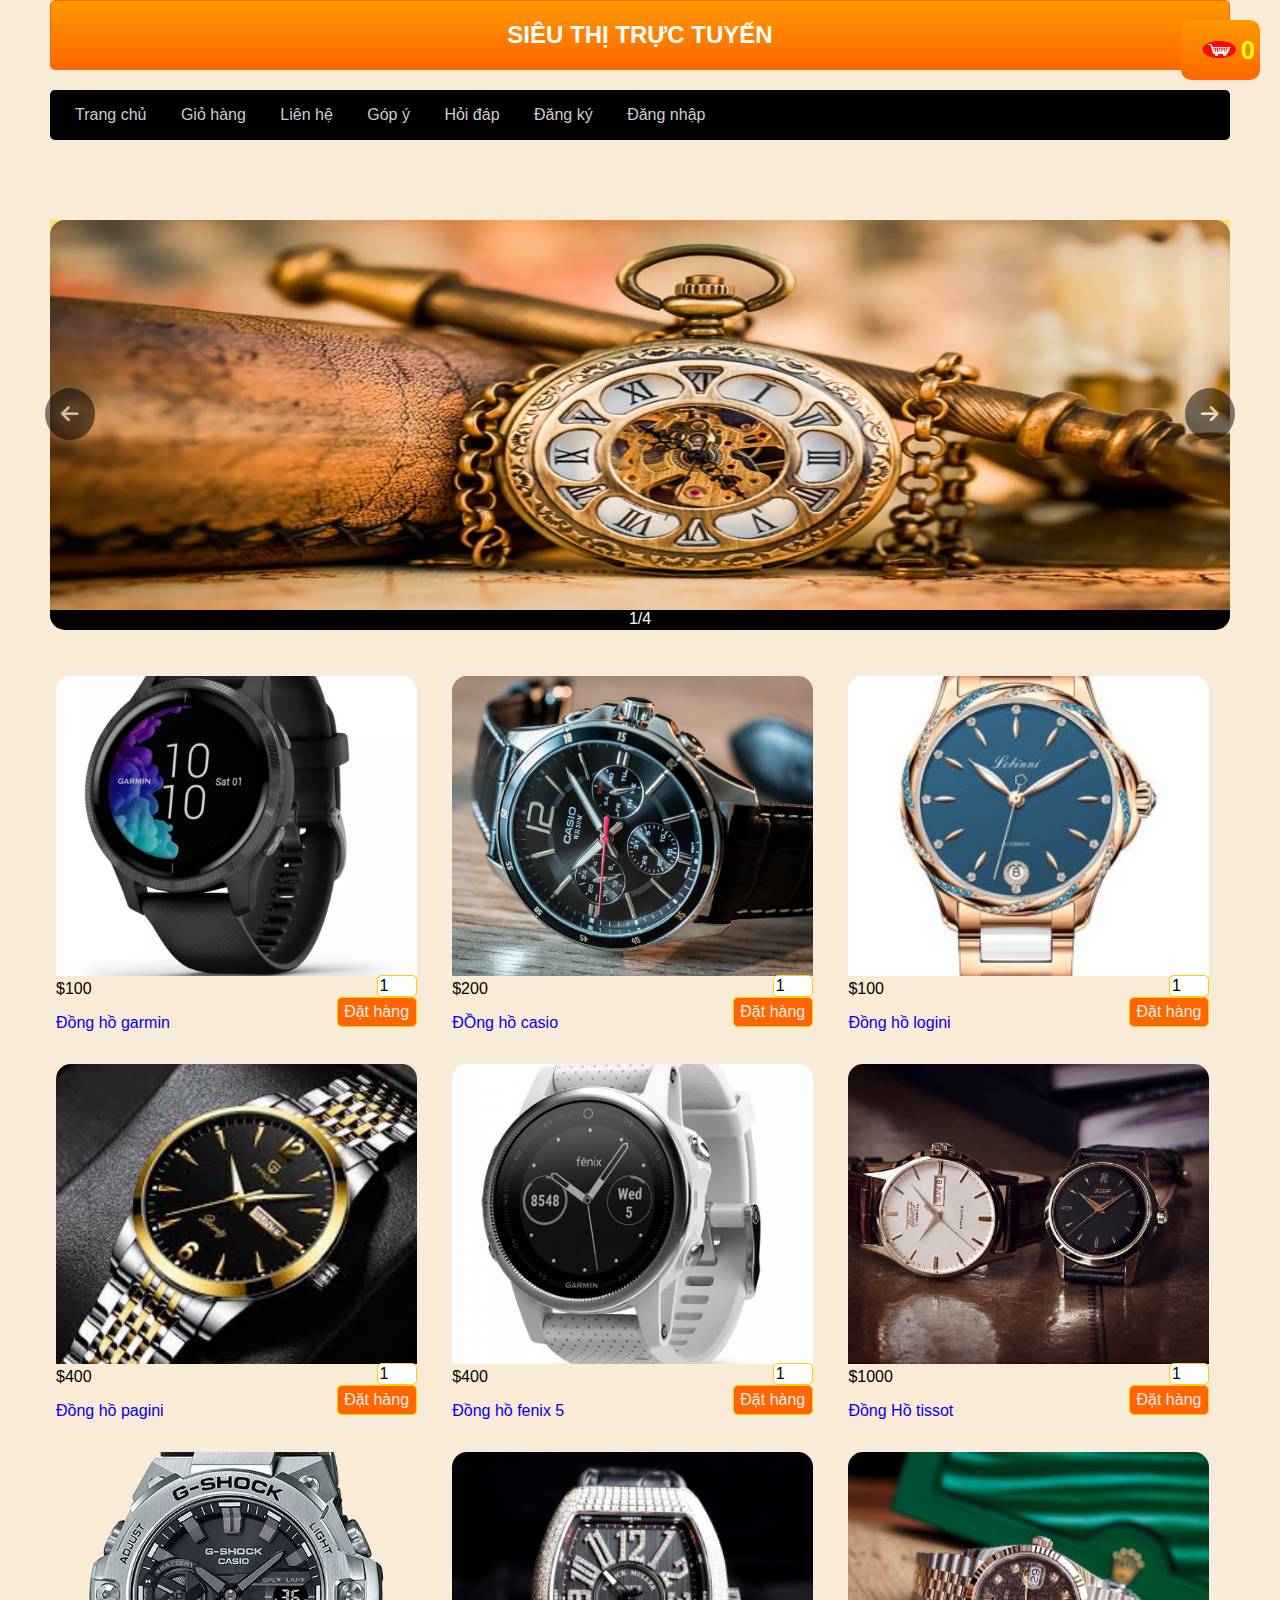
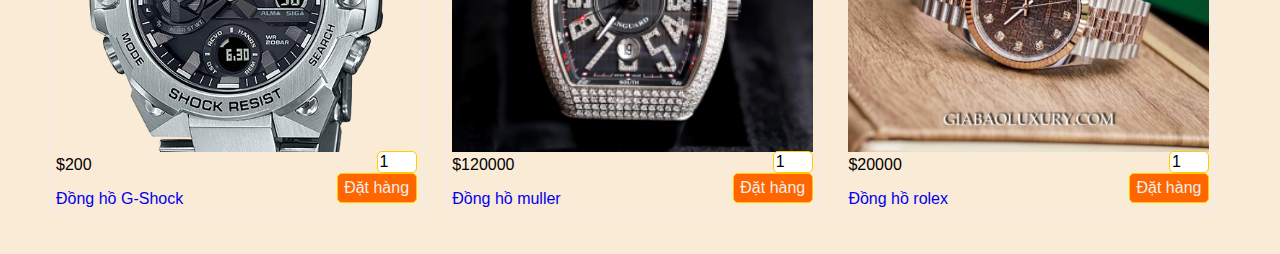
<file: index.html>
<!DOCTYPE html>
<html lang="en">

<head>
    <meta charset="UTF-8">
    <title>Shopping Cart</title>
    <link rel="stylesheet" href="css/style.css">
    <link rel="stylesheet" href="font/fontawesome-free-6.0.0-web/css/all.min.css">

</head>

<body>
    <div class="giohang">
        <a onclick="showcart();"><img src="images/cart.png"><span id="countsp">0</span></a>
    </div>
    <div id="showcart">
        <table>
            <tr>
                <th>STT</th>
                <th>Hình</th>
                <th>Tên sản phẩm</th>
                <th>Đơn giá</th>
                <th>Số lượng</th>
                <th>Thành tiền ($)</th>
            </tr>
            <tbody id="mycart">

            </tbody>
            <tr>
                <td><a href="thanhtoan.html"><button type="button" class="thanhtoan">Chốt đơn và thanh toán</button></a></td>
            </tr>
        </table>
    </div>
    <div class="boxcenter">
        <div class="row mb header">
            <h1> SIÊU THỊ TRỰC TUYẾN</h1>
        </div>

        <div class="row mb menu">
            <ul>
                <li><a href="index.html">Trang chủ</a></li>
                <li><a href="#">Giỏ hàng</a></li>
                <li><a href="#">Liên hệ</a></li>
                <li><a href="#">Góp ý</a></li>
                <li><a href="#">Hỏi đáp</a></li>
                <li><a href="dangki.html">Đăng ký</a></li>
                <li><a href="dangnhap.html">Đăng nhập</a></li>
            </ul>
        </div>
        <div class="row mb ">
            <div class="row">
                <div class="banner mb">
                    <div class="slide">
                        <div class="slide__img">
                            <img id="img"src="images/banner1.jpg" alt="">
                        </div>
                        <i onclick="prev();"class="icon__left fa-solid fa-arrow-left"></i>
                        <i onclick="next();" class="icon__right fa-solid fa-arrow-right"></i>
                        <div id="slide__count">1/4</div>
                    </div>
                </div>
            </div>
            <div class="row">
                <div class="boxsp mr">
                    <div class="row img"><img src="images/garmin.jpg" alt=""></div>
                    <p>$<span>100</span></p>
                    <a href="#">Đồng hồ garmin</a>
                    <input type="number" name="soluong" min="1" max="10" value="1">
                    <button onclick="themvaogiohang(this)">Đặt hàng</button>
                </div>
                <div class="boxsp mr">
                    <div class="row img"><img src="images/casio.jpg" alt=""></div>
                    <p>$<span>200</span></p>
                    <a href="#">ĐỒng hồ casio</a>
                    <input type="number" name="soluong" min="1" max="10" value="1">
                    <button onclick="themvaogiohang(this)">Đặt hàng</button>
                </div>
                <div class="boxsp ">
                    <div class="row img"><img src="images/lobini.jpg" alt=""></div>
                    <p>$<span>100</span></p>
                    <a href="#">Đồng hồ logini</a>
                    <input type="number" name="soluong" min="1" max="10" value="1">
                    <button onclick="themvaogiohang(this)">Đặt hàng</button>
                </div>
                <div class="boxsp mr">
                    <div class="row img"><img src="images/pagini.jpg" alt=""></div>
                    <p>$<span>400</span></p>
                    <a href="#">Đồng hồ pagini</a>
                    <input type="number" name="soluong" min="1" max="10" value="1">
                    <button onclick="themvaogiohang(this)">Đặt hàng</button>
                </div>
                <div class="boxsp mr">
                    <div class="row img"><img src="images/fenix 5.jpg" alt=""></div>
                    <p>$<span>400</span></p>
                    <a href="#">Đồng hồ fenix 5</a>
                    <input type="number" name="soluong" min="1" max="10" value="1">
                    <button onclick="themvaogiohang(this)">Đặt hàng</button>
                </div>
                <div class="boxsp ">
                    <div class="row img"><img src="images/tissot.jpg" alt=""></div>
                    <p>$<span>1000</span></p>
                    <a href="#">Đồng Hồ tissot</a>
                    <input type="number" name="soluong" min="1" max="10" value="1">
                    <button onclick="themvaogiohang(this)">Đặt hàng</button>
                </div>
                <div class="boxsp mr">
                    <div class="row img"><img src="images/gshock.png" alt=""></div>
                    <p>$<span>200</span></p>
                    <a href="#">Đồng hồ G-Shock</a>
                    <input type="number" name="soluong" min="1" max="10" value="1">
                    <button onclick="themvaogiohang(this)">Đặt hàng</button>
                </div>
                <div class="boxsp mr">
                    <div class="row img"><img src="images/muller.png" alt=""></div>
                    <p>$<span>120000</span></p>
                    <a href="#">Đồng hồ muller</a>
                    <input type="number" name="soluong" min="1" max="10" value="1">
                    <button onclick="themvaogiohang(this)">Đặt hàng</button>
                </div>
                <div class="boxsp ">
                    <div class="row img"><img src="images/rolex.webp" alt=""></div>
                    <p>$<span>20000</span></p>
                    <a href="#">Đồng hồ rolex</a>
                    <input type="number" name="soluong" min="1" max="10" value="1">
                    <button onclick="themvaogiohang(this)">Đặt hàng</button>
                </div>
            </div>
        </div>
    </div>
    <script src="js/cart.js"></script>
    <script>
        document.getElementById("showcart").style.display="none";
    </script>
    
</body>

</html>
</file>
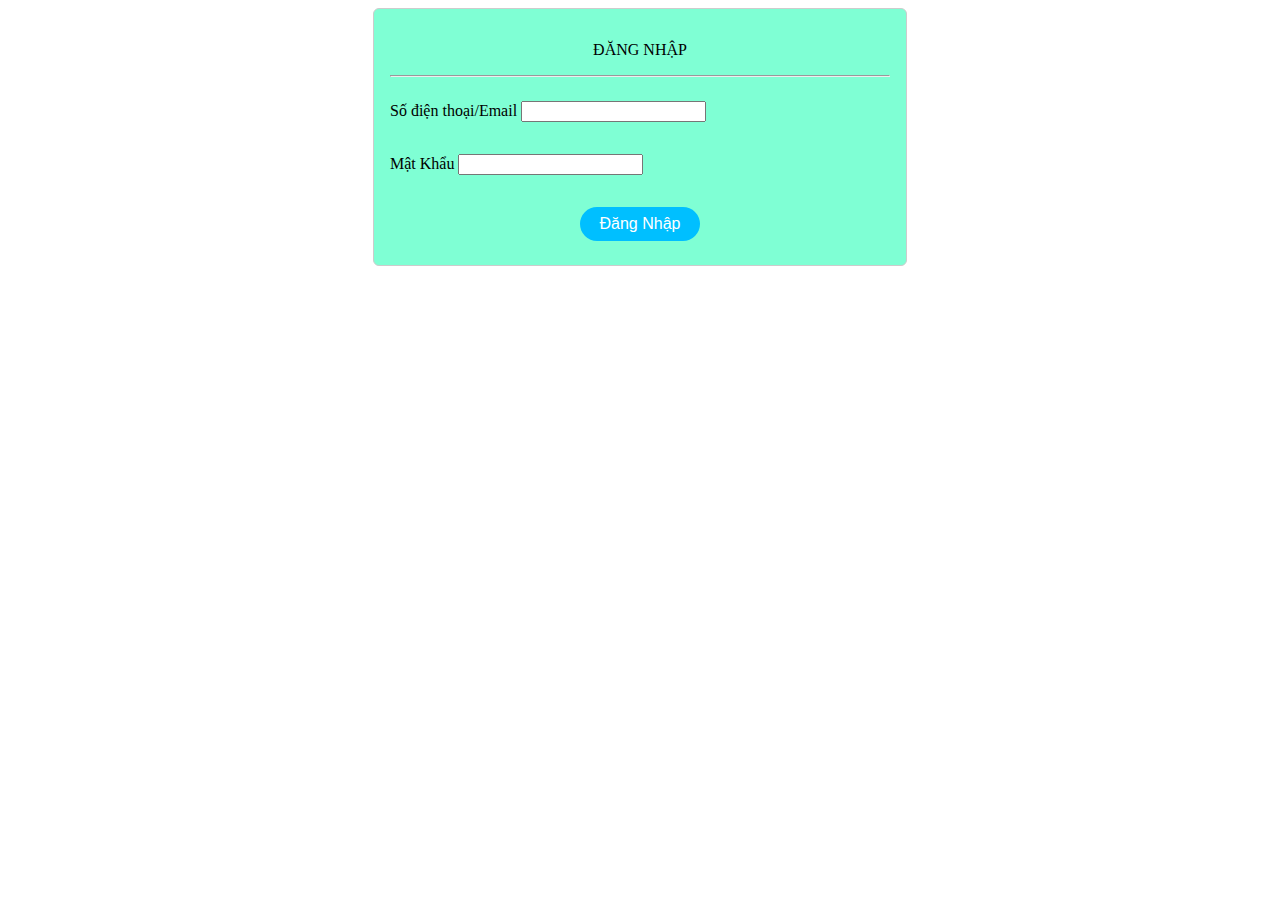
<file: dangnhap.html>
<!DOCTYPE html>
<html lang="en">

<head>
  <meta charset="UTF-8">
  <meta name="viewport" content="width=device-width, initial-scale=1.0">
  <link rel="stylesheet" href="css/dangky.css">
  <title>Login-Đăng nhập tài khoản</title>
  <script src="js/dangnhap.js"></script>
  <style>
    .container {
      width: 500px;
      margin: auto;
      background-color: aquamarine;
      padding: 16px;
      border: 1px solid #ccc;
    }
    .font {
      text-align: center;
    }
    button {
      padding:6px;
      border-radius: 6px;
      border: none;
      background-color:antiquewhite;
    }
    button:hover {
      cursor: pointer;
      opacity: 0.7;
    }
    .one {
      text-align: center;
    }
  </style>
</head>

<body>
  <form name="formdk" onsubmit=" return kiemtra();" class="container">
    <p class="font">ĐĂNG NHẬP</p>
    <hr>
    <p>
      <label>Số điện thoại/Email</label>
      <input type="text" name="sodienthoai" id="sodienthoai" class="txt" />
    </p>
    <p>
      <label>Mật Khẩu</label>
      <input type="text" name="pass" id="password" class="txt" />
    </p>
    <div id="baoloi"></div>
    <div class="one">
      <button type="submit" id="dangky">Đăng Nhập</button>
    </div>
</body>

</html>
</file>
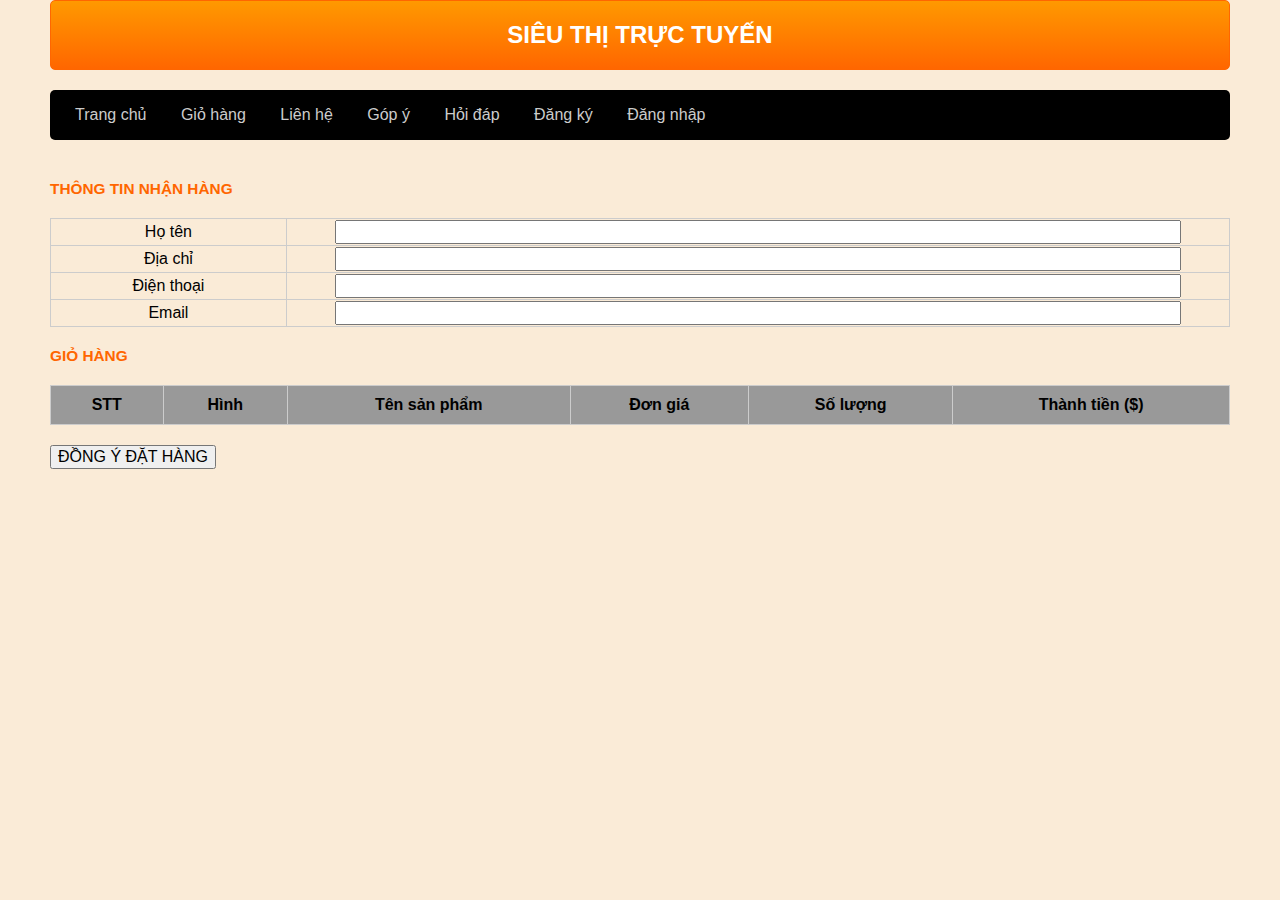
<file: thanhtoan.html>
<!DOCTYPE html>
<html lang="en">
<head>
    <meta charset="UTF-8">
    <meta http-equiv="X-UA-Compatible" content="IE=edge">
    <meta name="viewport" content="width=device-width, initial-scale=1.0">
    <title>Thanh Toán</title>
    <link rel="stylesheet" href="css/style.css">
</head>
<body>
    <div class="boxcenter">
        <div class="row mb header">
            <h1> SIÊU THỊ TRỰC TUYẾN</h1>
        </div>
        <div class="row mb menu">
            <ul>
                <li><a href="index.html">Trang chủ</a></li>
                <li><a href="#">Giỏ hàng</a></li>
                <li><a href="#">Liên hệ</a></li>
                <li><a href="#">Góp ý</a></li>
                <li><a href="#">Hỏi đáp</a></li>
                <li><a href="dangki.html">Đăng ký</a></li>
                <li><a href="dangnhap.html">Đăng nhập</a></li>
           
            </ul>
        </div>
        <div class="row mb ">
            <div class="row">
                <h1>THÔNG TIN NHẬN HÀNG</h1>
                <table class="thongtinnhanhang">
                    <tr>
                        <td width="20%">Họ tên</td>
                        <td><input type="text" name="hoten"></td>
                    </tr>
                    <tr>
                        <td>Địa chỉ</td>
                        <td><input type="text" name="diachi"></td>
                    </tr>
                    <tr>
                        <td>Điện thoại</td>
                        <td><input type="text" name="dienthoai"></td>
                    </tr>
                    <tr>
                        <td>Email</td>
                        <td><input type="text" name="email"></td>
                    </tr>
                </table>
            </div>
            <div class="row mb">
                <h1>GIỎ HÀNG</h1>
                <table>
                    <tr>
                        <th>STT</th>
                        <th>Hình</th>
                        <th>Tên sản phẩm</th>
                        <th>Đơn giá</th>
                        <th>Số lượng</th>
                        <th>Thành tiền ($)</th>
                    </tr>
                    <tbody id="mycart">

                    </tbody>
                </table>
            </div>
            <div class="row mb">
                <button class="dongy" id="dathang">ĐỒNG Ý ĐẶT HÀNG</button>
            </div>
        </div>
        <script src="js/cart.js"></script>
        <script>
            laydon();
        </script>
</body>
</html>
</file>
<file: css/style.css>
* {
    box-sizing: border-box;
    font-family: sans-serif;
    font-size: 1em;
}

.boxcenter {
    width: 1180px;
    margin: 0 auto;
}

.row {
    float: left;
    width: 100%;
}
.demo {
    background-color: antiquewhite;
    min-height: 100px;
}

.header {
    background-image: linear-gradient(#F90, #F60);
    border: 1px #F60 solid;
    color: rgb(65, 61, 61);
    border-radius: 5px;
}

a {
    text-decoration: none;
}

.giohang {
    position: fixed;
    border-radius: 10px;
    right: 20px;
    top: 20px;
    height: 60px;
    background-image: linear-gradient(#F90, #F60);
    padding: 10px;
    z-index: 5;
}

.giohang img {
    width: 40px;
    height: 40px;
    float: left;
    margin-right: 5px;
    padding: 10px;
}

.giohang span {
    font-weight: bold;
    font-size: 2vw;
    color: yellow;
    height: 35px;
    right: -50px;
    top: -40px;
    position: relative;
    line-height: 40px;
}

#showcart {
    position: fixed;
    border-radius: 10px;
    right: 20px;
    top: 80px;
    padding: 10px;
    background-color: #EEE;
    border: 1px solid #CCC;
    z-index: 4;
}

.footer {
    background-color: #F90;
    border: 1px #F60 solid;
    color: #FFF;
    font-size: 0.8vw;
    border-radius: 5px;
    padding: 20px;
}

.header h1 {
    margin: 20px;
    font-size: 1.5em;
    color: #FFF;
    text-align: center;
}

h1 {
    margin: 20px 0px;
    font-size: 1.2vw;
    color: #F60;
}

.menu {
    background-color: black;
    color: #CCC;
    border-radius: 5px;
}

.banner {
    min-height: 300px;
    width: 100%;
    text-align: center;
    background-color: rgb(245, 225, 114);
}

.banner img {
    height: 390px;
    background-size: cover;
    width: 100%;
}

.boxsp {
    float: left;
    width: calc(32% - 5px);
    min-height: 300px;
    border: 1px #EEE solid;
    border-radius: 5px;
    margin-bottom: 20px;
    position: relative;
    padding: 5px;
}

.boxsp input {
    width: 40px;
    position: absolute;
    right: 5px;
    bottom: 40px;
    border-radius: 5px;
    border: 1px #FC0 solid;
}

.boxsp button {
    width: 80px;
    position: absolute;
    right: 5px;
    bottom: 10px;
    background-color: #FF6600;
    border-radius: 5px;
    border: 1px #FC0 solid;
    padding: 5px 0px;
    color: #EEE;
}

.boxsp .img {
    min-height: 230px;
    text-align: center;
}

.img img {
    width: 100%;
    height: 300px;
    object-fit: cover;
}

.menu ul {
    padding: 0px 10px;
}

.menu ul li {
    list-style-type: none;
    display: inline;
    padding: 0px 15px;
}

.menu ul li a {
    color: #CCC;
    text-decoration: none;
    transition: 0.5s;
}

.menu ul li a:hover {
    color: white;
    font-size: 0.8vw;
}


/* giỏ hàng */

table {
    width: 100%;
    border-collapse: collapse;
}

th {
    background-color: #999;
    padding: 10px;
}

th,
td {
    border: 1px #CCC solid;
    text-align: center;
}

td div {
    width: calc(100% - 20px);
    padding: 0px 10px;
    text-align: right;
}

th div {
    width: calc(100% - 10px);
    padding: 0px 5px;
    text-align: right;
    font-size: 1.5rem;
}

td img {
    width: 100px;
}

.mb {
    margin-bottom: 20px;
}

.mb10 {
    margin-bottom: 10px;
}

.mr {
    margin-right: 2%;
}
input{
    width: 90%;
}
.slide__img {   
    max-width: 100%;
    height: 100%;
    background-repeat: no-repeat;
    background-size: cover;
    border-top-left-radius: 15px;
    border-top-right-radius: 15px;
    position: relative;
}
img {
    min-width: 100%;
    height: 100%;
    background-repeat: no-repeat;
    background-size: cover;
    border-top-left-radius: 15px;
    border-top-right-radius: 15px;
}
.icon__left, .icon__right {
    position:absolute;
    font-size: 20px;
    color: #fff;
    top: 388px;
    background-color: #000000;
    padding: 16px;
    border-radius: 50%;
    opacity: 0.5;

}
.icon__left:hover, .icon__right:hover {
    cursor: pointer;
    opacity: 0.8;
}
.icon__left {
    left: 45px;
}
.icon__right {
    right: 45px;
}
.slide {
    max-width: 100%;
    height: 390px;
    margin: 60px 0;
    
}
body,html {
    margin: 0;
    background-color: antiquewhite;
}
#slide__count {
    text-align: center;
    background-color: #000000;
    color: #fff;
    height: 20px;
    border-bottom-left-radius: 15px;
    border-bottom-right-radius: 15px;
}
button {
    cursor: pointer;
}
</file>
<file: css/dangky.css>
.container {
    margin:auto;
    border: 1px solid #000;
    background-color:rgb(241, 236, 236);
    max-width: 700px;
    border-radius: 6px;
}
.title {
    text-align: center;
}
form {
    margin: 0 20px;
}
input {
    margin: 8px 0;
}
.form__input {
    width: 100%;
    border-radius: 6px;
    border: 1px solid #000;
    line-height:1.6;    
}
.sex,.hobby {
    border-radius: 6px;
    border: 1px solid #000;
    padding: 0 25px;
    margin: 8px 0;
}
.hobby>input {
    margin-left: 40px;
}
select {
    width: 100%;
    font-size: 18px;
    border-radius: 6px;
    margin: 8px 0;
}
textarea {
    width: 100%;
    margin: 8px 0;
}
#dangky {
    font-size:16px;
    padding:8px 20px;
    border-radius: 30px;
    border: none;
    background-color:deepskyblue;
    color: #fff;
    margin: 8px auto;

}
#dangky:hover {
    cursor: pointer;
}
.submit__input {
    text-align: center;
}
em {
    color: red;
    
}
</file>
